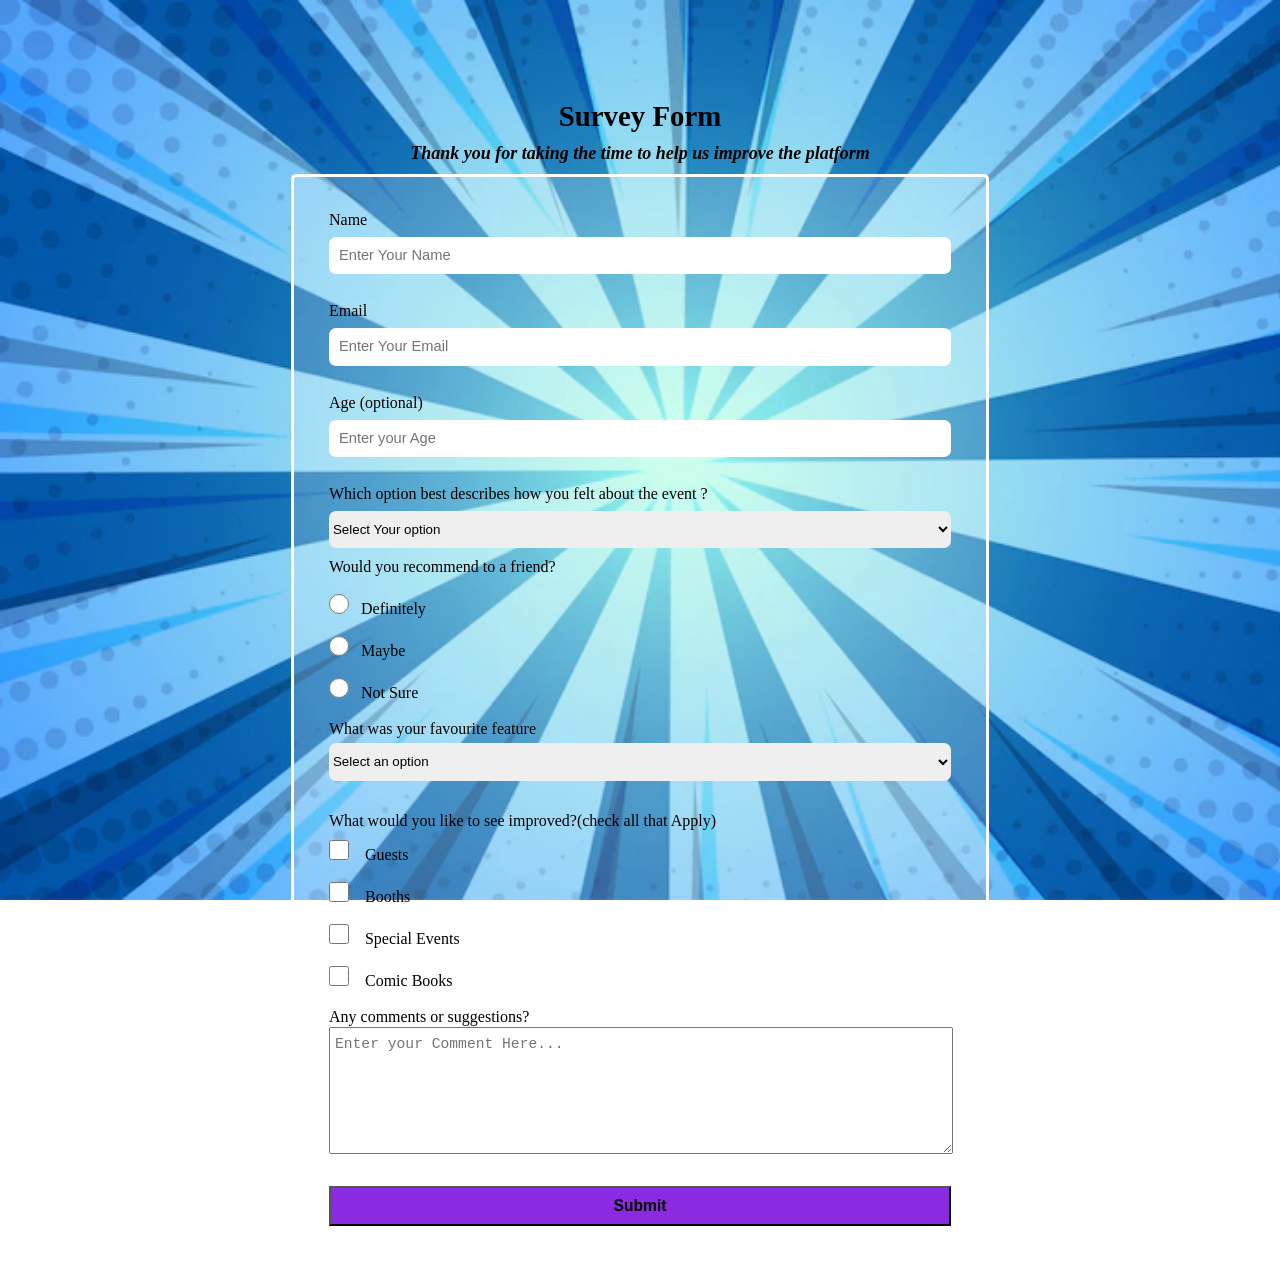
<file: Survey.html>
<!DOCTYPE html>
<html lang="en">
<head>
    <meta charset="UTF-8">
    <meta http-equiv="X-UA-Compatible" content="IE=edge">
    <meta name="viewport" content="width=device-width, initial-scale=1.0">
    <title>Survey Form </title>
    <link rel="stylesheet" href="Style1.css">
</head>
<body>
    <div class="heading">
        <h1 class="heading__T">Survey Form</h1>
        <h2 class="heading__S">
            <i>Thank you for taking the time to help us improve the platform</i>
        </h2>
    </div>
    <form >
        <div class="container">
            <label>Name</label><br><br>
            <input type="text" name="name" placeholder="Enter Your Name" class="box"><br><br>
            <label>Email</label><br><br>
            <input type="email" name="Email" placeholder="Enter Your Email" class="box"><br><br>
            <label>Age (optional)</label><br><br>
            <input type="age" name="age" placeholder="Enter your Age" class="box"><br><br>
            <label>Which option best describes how you felt about the event ?</label><br><br>

            <div class="Soption">
                <select>
                    <option name="Select Your option">Select Your option</option>
                    <option value="Okay">Okay</option>
                    <option value="Good">Good</option>
                    <option value="Great">Great</option>
                    <option value="Excellent">Excellent</option>
                    <option value="Outstanding">Outstanding</option>
                </select>
            </div>
            <label class="head1">Would you recommend to a friend?</label><br><br>
            <input type="radio" name="radio" class="larger">&nbsp&nbsp&nbspDefinitely<br /><br />
            <input type="radio" name="radio" class="larger">&nbsp&nbsp&nbspMaybe<br /><br />
            <input type="radio" name="radio" class="larger">&nbsp&nbsp&nbspNot Sure<br /><br />

            <label>What was your favourite feature</label><br>
            <div class="Soption2">
                <select>
                    <option name="Select an option">Select an option</option>
                    <option value="Guests">Guests</option>
                    <option value="Booths">Booths</option>
                    <option value="Cosplay">Cosplay</option>
                    <option value="Comic books">Comic Books</option>
                </select>
            </div>
            <br><br>
            <label for="Soption3">What would you like to see improved?(check all that Apply)</label><br>
            <div class="container2">
                <input type="checkbox" name="checkbox" class="larger">
                <label>&nbsp&nbsp&nbspGuests</label><br><br>
                <input type="checkbox" name="checkbox" class="larger">
                <label>&nbsp&nbsp&nbspBooths</label><br><br>
                <input type="checkbox" name="checkbox" class="larger">
                <label>&nbsp&nbsp&nbspSpecial Events</label><br><br>
                <input type="checkbox" name="checkbox" class="larger">
                <label>&nbsp&nbsp&nbspComic Books</label><br><br>

                <label class="container2">Any comments or suggestions?</label><br><br>
                <textarea placeholder="Enter your Comment Here..."></textarea>
                <button><h3>Submit</h3></button>
            </div>
        </div>
    </form>
</body>
</html>
</file>
<file: Style1.css>
*{
    margin: 0;
    padding: 0;
}
body{
    background: url(backdrop/stripes.webp);
    background-size: cover;
    background-attachment: fixed;
    color: black;
}
.heading{
    text-align: center;
    width: 100%;
    margin: auto;
    margin-top: 100px;
}
.heading__T{
    font-size: 1.8em;
}
.heading__S{
    font-size: 18px;
    margin-top: 10px;
}
.container{
    width: 90%;
    margin: auto;
}
form{
    background-color: rgba(255, 255, 255, 0.2);
    border-style: solid;
    border-color: white;
    padding-top: 34px;
    display: block;
    align-items: center;
    justify-content: center;
    width: 54%;
    border-radius: 5px;
    margin: auto;
    margin-top: 10px;
    padding-bottom: 60px;
}
form .box{
    width: 100%;
    height: 2.8em;
    position: relative;
    bottom: 10px;
    border: 0;
    border-radius: 7px;
}
.Soption select{
    width: 100%;
    height: 2.8em;
    position: relative;
    bottom: 10px;
    border: 0;
    border-radius: 7px;
}
.Soption2 select{
    width: 100%;
    height: 2.8em;
    position: relative;
    top: 5px;
    border: 0;
    border-radius: 7px;
}
.container2{
    margin-top: 10px;
}
.container2 textarea{
    width: 100%;
    height: 125px;
    position: relative;
    bottom: 17px;
}

button{
    width: 100%;
    height: 3em;
    position: relative;
    top: 11px;
    background-color: blueviolet;
}
textarea::placeholder{
    font-size: 1.1em;
    position: relative;
    top: 8px;
    left: 5px;
    width: 70%;
}
input::placeholder{
    font-size: 1.1em;
    position: relative;
    left: 10px;
    width: 50%;
    font-weight: 500;
}
input.larger{
    width: 20px;
    height: 20px;
}
@media screen and (max-width: 600px){
    form{
        width: 100%;
        margin: auto;
    }
}
</file>
